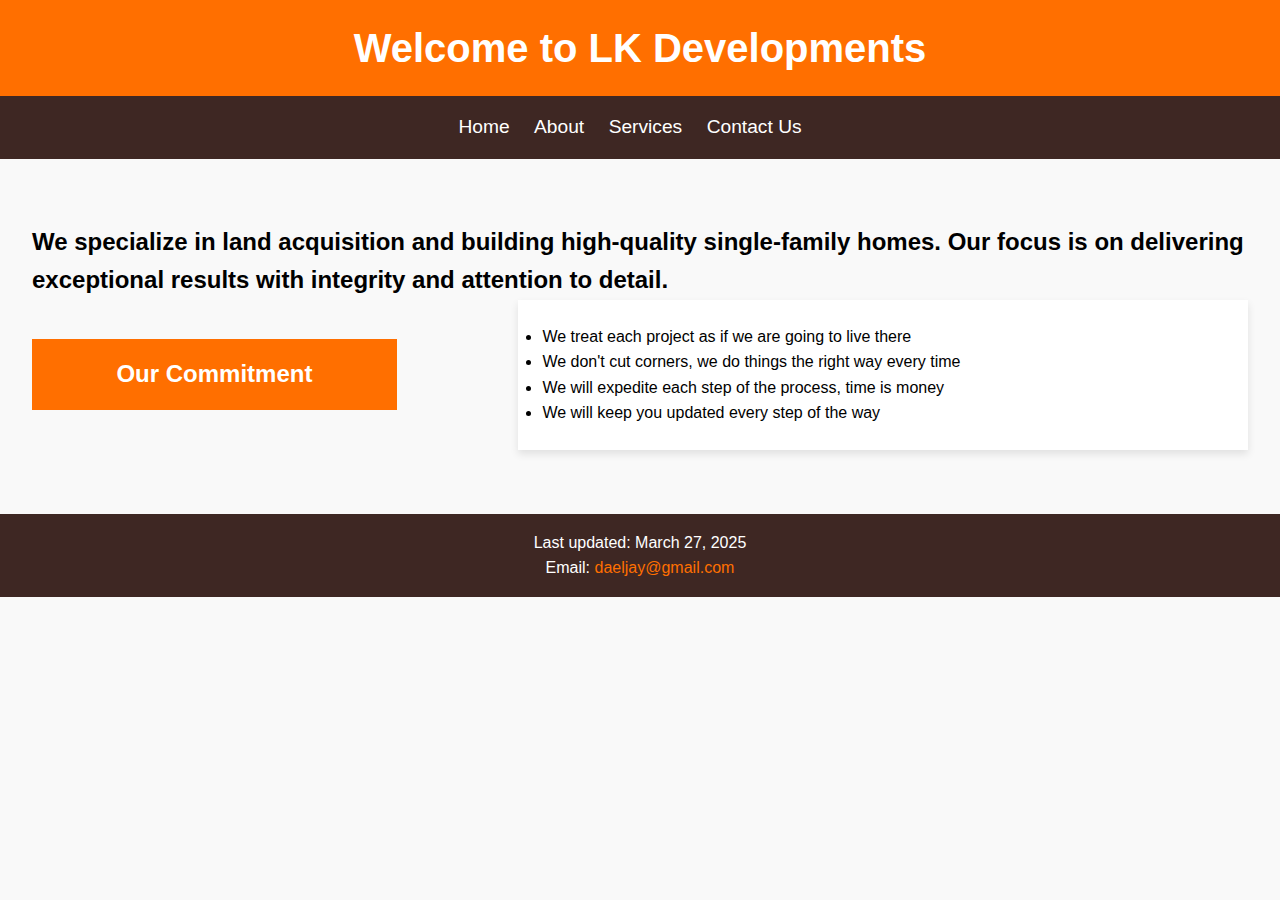
<file: index.html>
<!DOCTYPE html>
<html lang="en">
<head>
    <meta charset="UTF-8">
    <meta name="viewport" content="width=device-width, initial-scale=1.0">
    <title>Welcome to LK Developments</title>
    <link rel="stylesheet" href="p2_styles.css">
</head>
<body>
    <header>
        <h1>Welcome to LK Developments</h1>
    </header>

    <nav>
        <ul>
            <li><a href="index.html">Home</a></li>
            <li><a href="about.html">About</a></li>
            <li><a href="services.html">Services</a></li>
            <li><a href="contact.html">Contact Us</a></li>
        </ul>
    </nav>

    <main>
        <!-- Changed section to h2 -->
        <h2 class="intro-text">We specialize in land acquisition and building high-quality single-family homes. Our focus is on delivering exceptional results with integrity and attention to detail.</h2>

        <section class="commitment">
            <div class="header-box">
                <h2>Our Commitment</h2>
            </div>
            <div class="content-box">
                <ul>
                    <li>We treat each project as if we are going to live there</li>
                    <li>We don't cut corners, we do things the right way every time</li>
                    <li>We will expedite each step of the process, time is money</li>
                    <li>We will keep you updated every step of the way</li>
                </ul>
            </div>
        </section>
    </main>

    <footer>
        <p>Last updated: March 27, 2025</p>
        <p>Email: <a href="mailto:daeljay@gmail.com">daeljay@gmail.com</a></p>
    </footer>
</body>
</html>
</file>
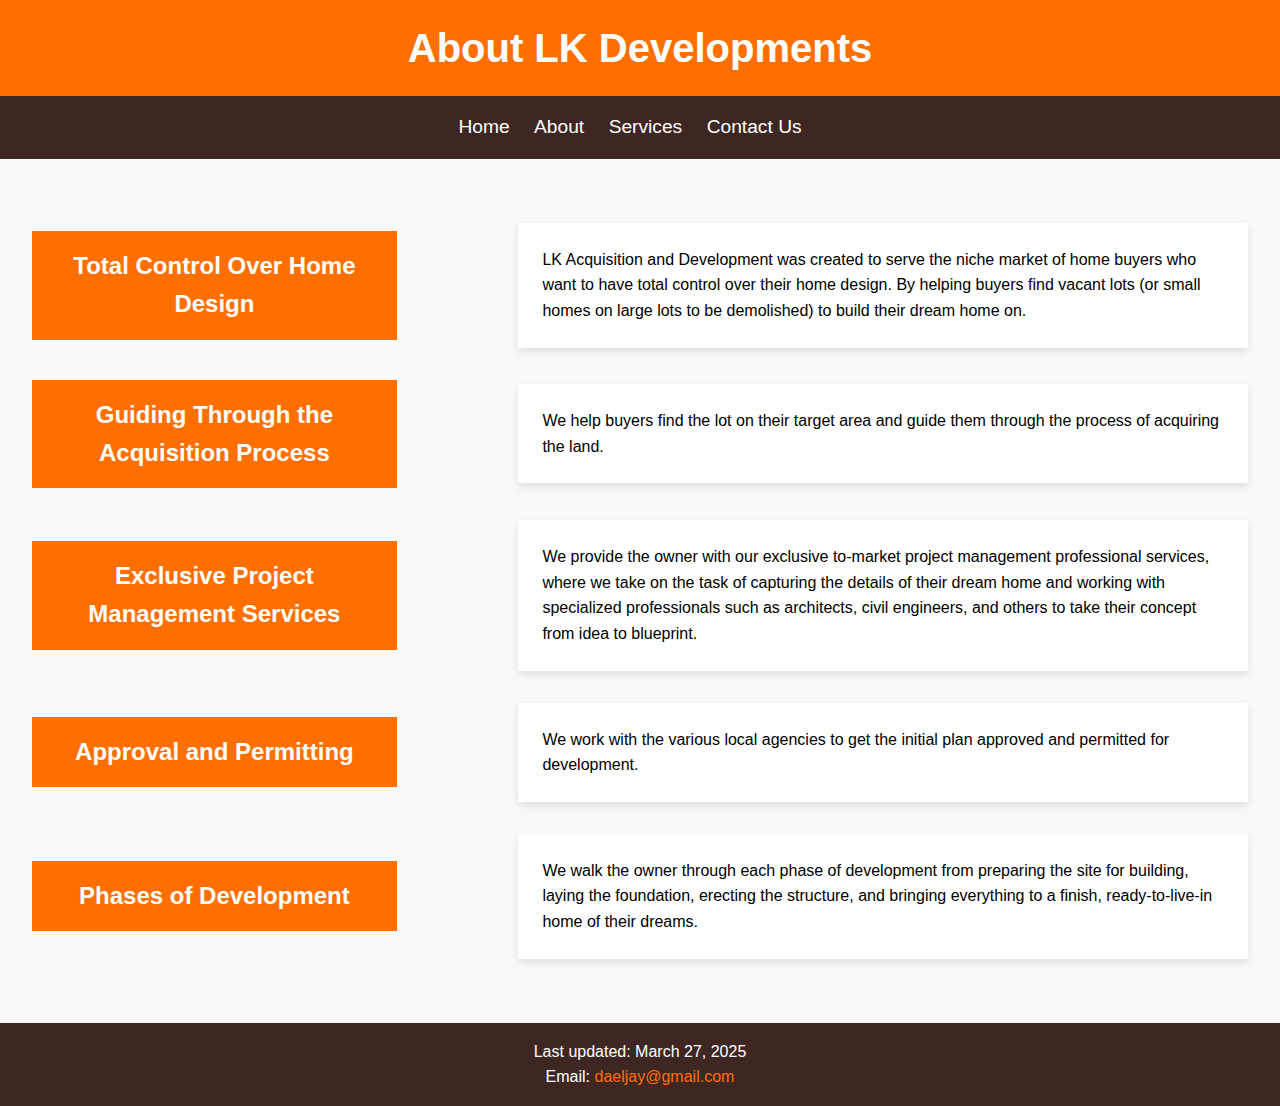
<file: about.html>
<!DOCTYPE html>
<html lang="en">
<head>
    <meta charset="UTF-8">
    <meta name="viewport" content="width=device-width, initial-scale=1.0">
    <title>About Us | LK Developments</title>
    <link rel="stylesheet" href="p2_styles.css">
</head>
<body>
    <header>
        <h1>About LK Developments</h1>
    </header>

    <nav>
        <ul>
            <li><a href="index.html">Home</a></li>
            <li><a href="about.html">About</a></li>
            <li><a href="services.html">Services</a></li>
            <li><a href="contact.html">Contact Us</a></li>
        </ul>
    </nav>

    <main>
        <section class="commitment">
            <div class="header-box">
                <h2>Total Control Over Home Design</h2>
            </div>
            <div class="content-box">
                <p>LK Acquisition and Development was created to serve the niche market of home buyers who want to have total control over their home design. By helping buyers find vacant lots (or small homes on large lots to be demolished) to build their dream home on.</p>
            </div>
        </section>

        <section class="commitment">
            <div class="header-box">
                <h2>Guiding Through the Acquisition Process</h2>
            </div>
            <div class="content-box">
                <p>We help buyers find the lot on their target area and guide them through the process of acquiring the land.</p>
            </div>
        </section>

        <section class="commitment">
            <div class="header-box">
                <h2>Exclusive Project Management Services</h2>
            </div>
            <div class="content-box">
                <p>We provide the owner with our exclusive to-market project management professional services, where we take on the task of capturing the details of their dream home and working with specialized professionals such as architects, civil engineers, and others to take their concept from idea to blueprint.</p>
            </div>
        </section>

        <section class="commitment">
            <div class="header-box">
                <h2>Approval and Permitting</h2>
            </div>
            <div class="content-box">
                <p>We work with the various local agencies to get the initial plan approved and permitted for development.</p>
            </div>
        </section>

        <section class="commitment">
            <div class="header-box">
                <h2>Phases of Development</h2>
            </div>
            <div class="content-box">
                <p>We walk the owner through each phase of development from preparing the site for building, laying the foundation, erecting the structure, and bringing everything to a finish, ready-to-live-in home of their dreams.</p>
            </div>
        </section>
    </main>

    <footer>
        <p>Last updated: March 27, 2025</p>
        <p>Email: <a href="mailto:daeljay@gmail.com">daeljay@gmail.com</a></p>
    </footer>
</body>
</html>
</file>
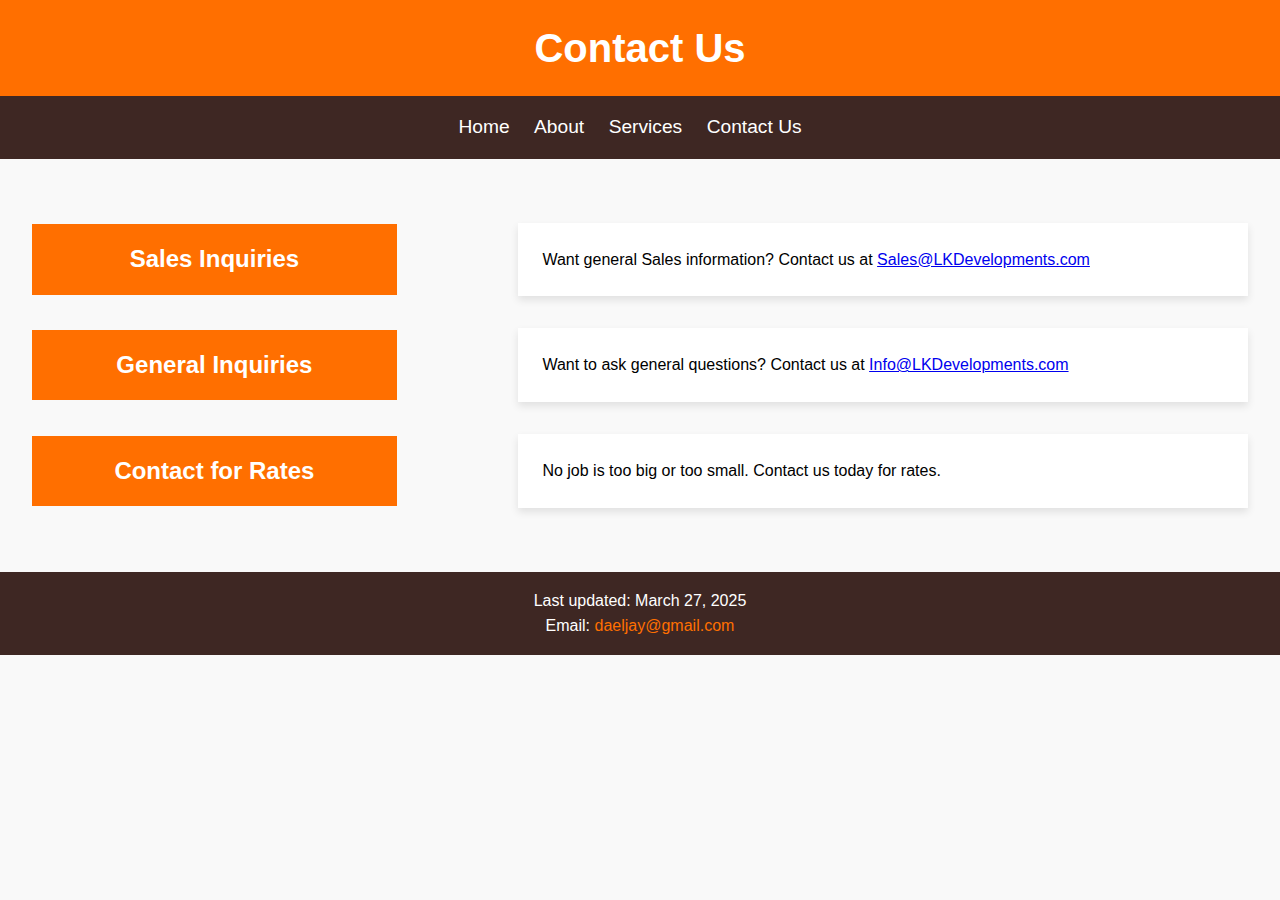
<file: contact - Copy.html>
<!DOCTYPE html>
<html lang="en">
<head>
    <meta charset="UTF-8">
    <meta name="viewport" content="width=device-width, initial-scale=1.0">
    <title>Contact Us | LK Developments</title>
    <link rel="stylesheet" href="p2_styles.css">
</head>
<body>
    <header>
        <h1>Contact Us</h1>
    </header>

    <nav>
        <ul>
            <li><a href="index.html">Home</a></li>
            <li><a href="about.html">About</a></li>
            <li><a href="services.html">Services</a></li>
            <li><a href="contact.html">Contact Us</a></li>
        </ul>
    </nav>

    <main>
        <section class="commitment">
            <div class="header-box">
                <h2>Sales Inquiries</h2>
            </div>
            <div class="content-box">
                <p>Want general Sales information? Contact us at <a href="mailto:sales@LKDevelopments.com">Sales@LKDevelopments.com</a></p>
            </div>
        </section>

        <section class="commitment">
            <div class="header-box">
                <h2>General Inquiries</h2>
            </div>
            <div class="content-box">
                <p>Want to ask general questions? Contact us at <a href="mailto:info@LKDevelopments.com">Info@LKDevelopments.com</a></p>
            </div>
        </section>

        <section class="commitment">
            <div class="header-box">
                <h2>Contact for Rates</h2>
            </div>
            <div class="content-box">
                <p>No job is too big or too small. Contact us today for rates.</p>
            </div>
        </section>
    </main>

    <footer>
        <p>Last updated: March 27, 2025</p>
        <p>Email: <a href="mailto:daeljay@gmail.com">daeljay@gmail.com</a></p>
    </footer>
</body>
</html>
</file>
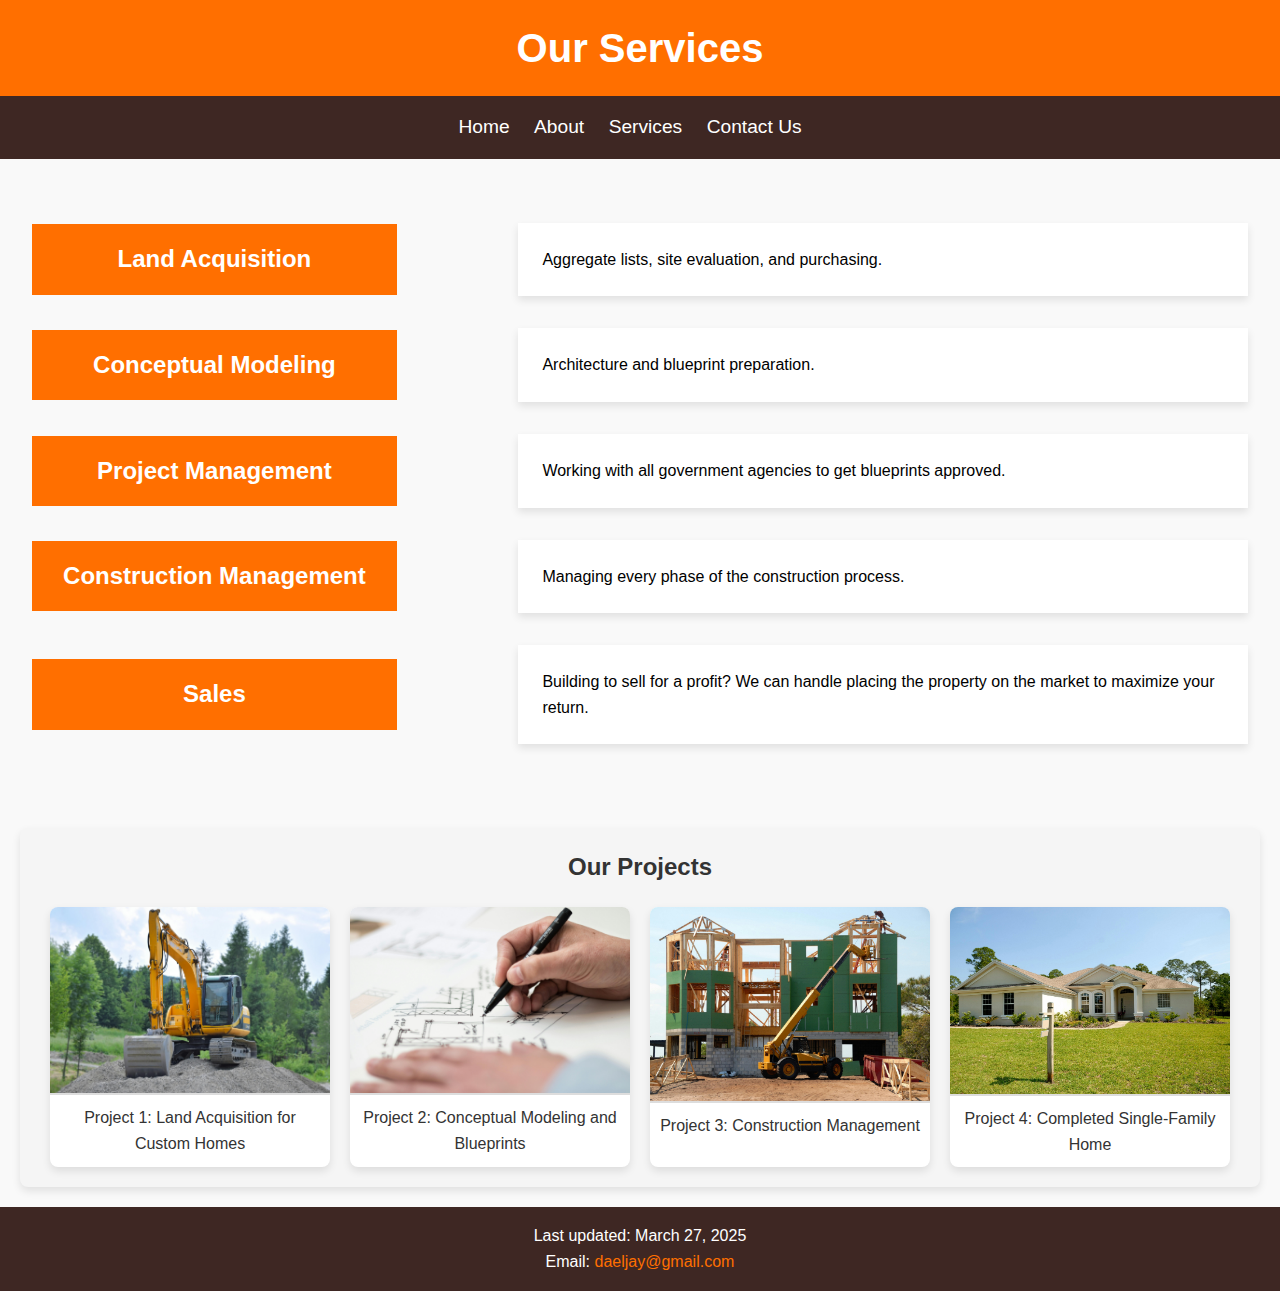
<file: services.html>
<!DOCTYPE html>
<html lang="en">
<head>
    <meta charset="UTF-8">
    <meta name="viewport" content="width=device-width, initial-scale=1.0">
    <title>Our Services | LK Developments</title>
    <link rel="stylesheet" href="p2_styles.css">
</head>
<body>
    <header>
        <h1>Our Services</h1>
    </header>

    <nav>
        <ul>
            <li><a href="index.html">Home</a></li>
            <li><a href="about.html">About</a></li>
            <li><a href="services.html">Services</a></li>
            <li><a href="contact.html">Contact Us</a></li>
        </ul>
    </nav>

    <main>
        <section class="commitment">
            <div class="header-box">
                <h2>Land Acquisition</h2>
            </div>
            <div class="content-box">
                <p>Aggregate lists, site evaluation, and purchasing.</p>
            </div>
        </section>

        <section class="commitment">
            <div class="header-box">
                <h2>Conceptual Modeling</h2>
            </div>
            <div class="content-box">
                <p>Architecture and blueprint preparation.</p>
            </div>
        </section>

        <section class="commitment">
            <div class="header-box">
                <h2>Project Management</h2>
            </div>
            <div class="content-box">
                <p>Working with all government agencies to get blueprints approved.</p>
            </div>
        </section>

        <section class="commitment">
            <div class="header-box">
                <h2>Construction Management</h2>
            </div>
            <div class="content-box">
                <p>Managing every phase of the construction process.</p>
            </div>
        </section>

        <section class="commitment">
            <div class="header-box">
                <h2>Sales</h2>
            </div>
            <div class="content-box">
                <p>Building to sell for a profit? We can handle placing the property on the market to maximize your return.</p>
            </div>
        </section>
    </main>

<!-- Image Gallery Section -->
<section class="gallery">
    <h2>Our Projects</h2>
    <div class="gallery-container">
        <div class="gallery-item">
            <img src="project1.jpg" alt="Project 1" />
            <p>Project 1: Land Acquisition for Custom Homes</p>
        </div>
        <div class="gallery-item">
            <img src="project2.jpg" alt="Project 2" />
            <p>Project 2: Conceptual Modeling and Blueprints</p>
        </div>
        <div class="gallery-item">
            <img src="project3.jpg" alt="Project 3" />
            <p>Project 3: Construction Management</p>
        </div>
        <div class="gallery-item">
            <img src="project4.jpg" alt="Project 4" />
            <p>Project 4: Completed Single-Family Home</p>
        </div>
    </div>
</section>


    <footer>
        <p>Last updated: March 27, 2025</p>
        <p>Email: <a href="mailto:daeljay@gmail.com">daeljay@gmail.com</a></p>
    </footer>
</body>
</html>
</file>
<file: p2_styles.css>
/* Reset basic styling */
* {
    margin: 0;
    padding: 0;
    box-sizing: border-box;
}

/* Body Styling */
body {
    font-family: Arial, sans-serif;
    line-height: 1.6;
    background-color: #f9f9f9;
}

/* Header Styling */
header {
    background-color: #ff6f00; /* Pumpkin Orange */
    color: white;
    text-align: center;
    padding: 1em 0;
}

header h1 {
    font-size: 2.5em;
    font-weight: bold;
}

/* Navigation Bar Styling */
nav {
    background-color: #3e2723; /* Caramel Brown */
    padding: 1em 0;
}

nav ul {
    list-style: none;
    text-align: center;
}

nav ul li {
    display: inline-block;
    margin-right: 20px;
}

nav ul li a {
    color: white;
    text-decoration: none;
    font-size: 1.2em;
}

/* Main Content Styling */
main {
    padding: 2em;
    margin-top: 2em;
}

/* Section Styling */
.commitment {
    display: flex;
    align-items: center;
    justify-content: space-between;
    margin-bottom: 2em;
}

.header-box {
    width: 30%;
    text-align: center;
    background-color: #ff6f00;
    color: white;
    padding: 1em;
}

.content-box {
    width: 60%;
    background-color: white;
    padding: 1.5em;
    box-shadow: 0 4px 8px rgba(0, 0, 0, 0.1);
}

/* Contact Form Styling */
form {
    width: 33.33%; /* Set the width to 1/3 of the container */
    margin: 0 auto; /* Center the form horizontally */
    padding: 20px;
    background-color: #FF6F00; /* Orange color */
}


.contact-form h2 {
    text-align: center;
    color: #333;
    font-size: 24px;
}

.contact-form .form-row {
    margin-bottom: 15px;
}

.contact-form label {
    display: block;
    font-weight: bold;
    margin-bottom: 5px;
}

.contact-form input[type="text"],
.contact-form input[type="email"],
.contact-form textarea {
    width: 100%;
    padding: 8px;
    margin: 5px 0;
    border: 1px solid #ccc;
    border-radius: 4px;
}

.contact-form input[type="text"]:focus,
.contact-form input[type="email"]:focus,
.contact-form textarea:focus {
    border-color: #0056b3;
}

.contact-form input[type="text"]::placeholder {
    color: #bbb;
}

.contact-form button {
    padding: 10px 20px;
    background-color: #3e2723; /* Caramel Brown */
    color: white;
    border: none;
    border-radius: 4px;
    cursor: pointer;
    margin-top: 10px;
}

.contact-form button:hover {
    background-color: #e65c00;
}

.contact-form textarea {
    resize: vertical;
}

/* Image Gallery Styling */
.gallery {
    margin: 20px;
    padding: 20px;
    background-color: #F5F5F5;
    border-radius: 8px;
    box-shadow: 0 4px 8px rgba(0, 0, 0, 0.1);
}

.gallery h2 {
    text-align: center;
    color: #333;
    font-size: 24px;
    margin-bottom: 20px;
}

.gallery-container {
    display: flex;
    flex-wrap: wrap;
    gap: 20px;
    justify-content: center;
}

.gallery-item {
    width: calc(25% - 20px);
    background-color: #fff;
    border-radius: 8px;
    overflow: hidden;
    box-shadow: 0 4px 8px rgba(0, 0, 0, 0.1);
}

.gallery-item img {
    width: 100%;
    height: auto;
    display: block;
    border-bottom: 2px solid #ddd;
}

.gallery-item p {
    padding: 10px;
    text-align: center;
    font-size: 16px;
    color: #333;
}

@media (max-width: 768px) {
    .gallery-item {
        width: calc(50% - 20px);
    }
}

@media (max-width: 480px) {
    .gallery-item {
        width: 100%;
    }
}

 

/* Footer Styling */
footer {
    background-color: #3e2723; /* Caramel Brown */
    color: white;
    text-align: center;
    padding: 1em 0;
}

footer p {
    font-size: 1em;
}

/* Links in Footer */
footer a {
    color: #ff6f00;
    text-decoration: none;
}
</file>
